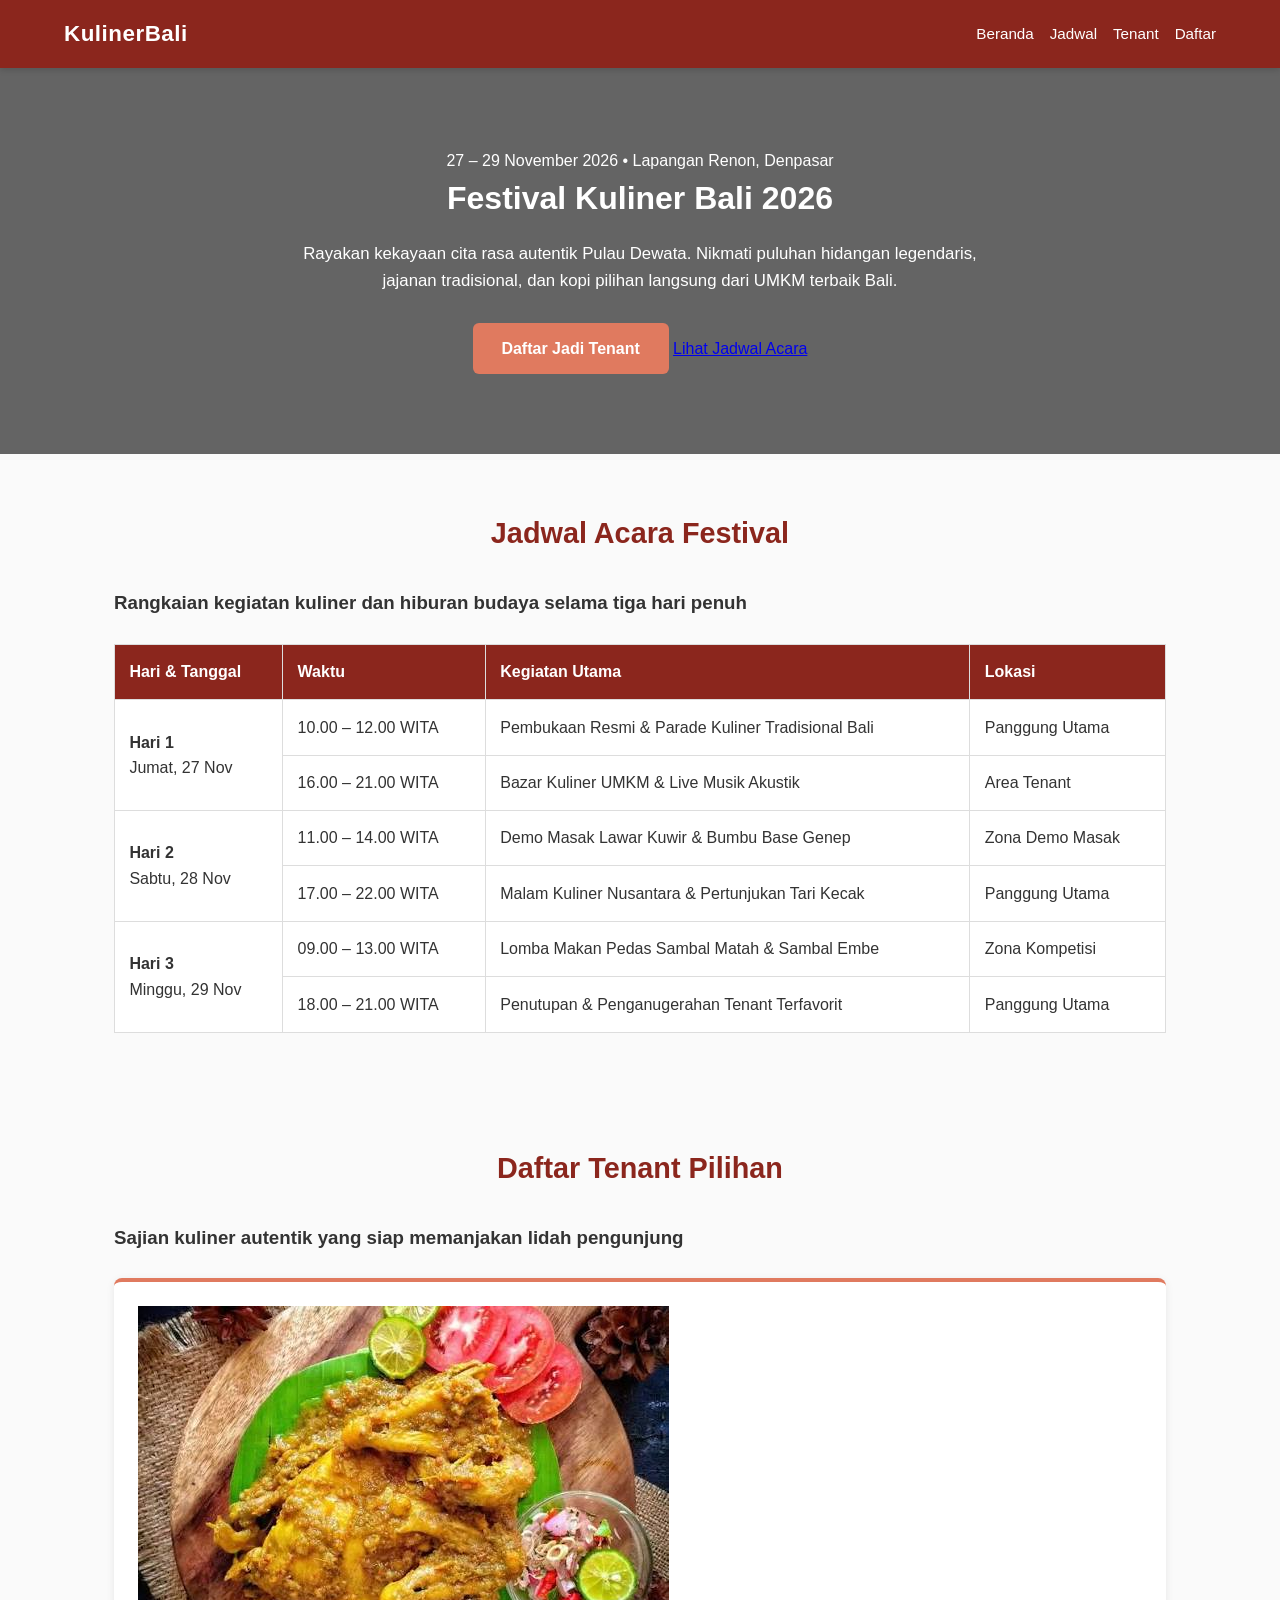
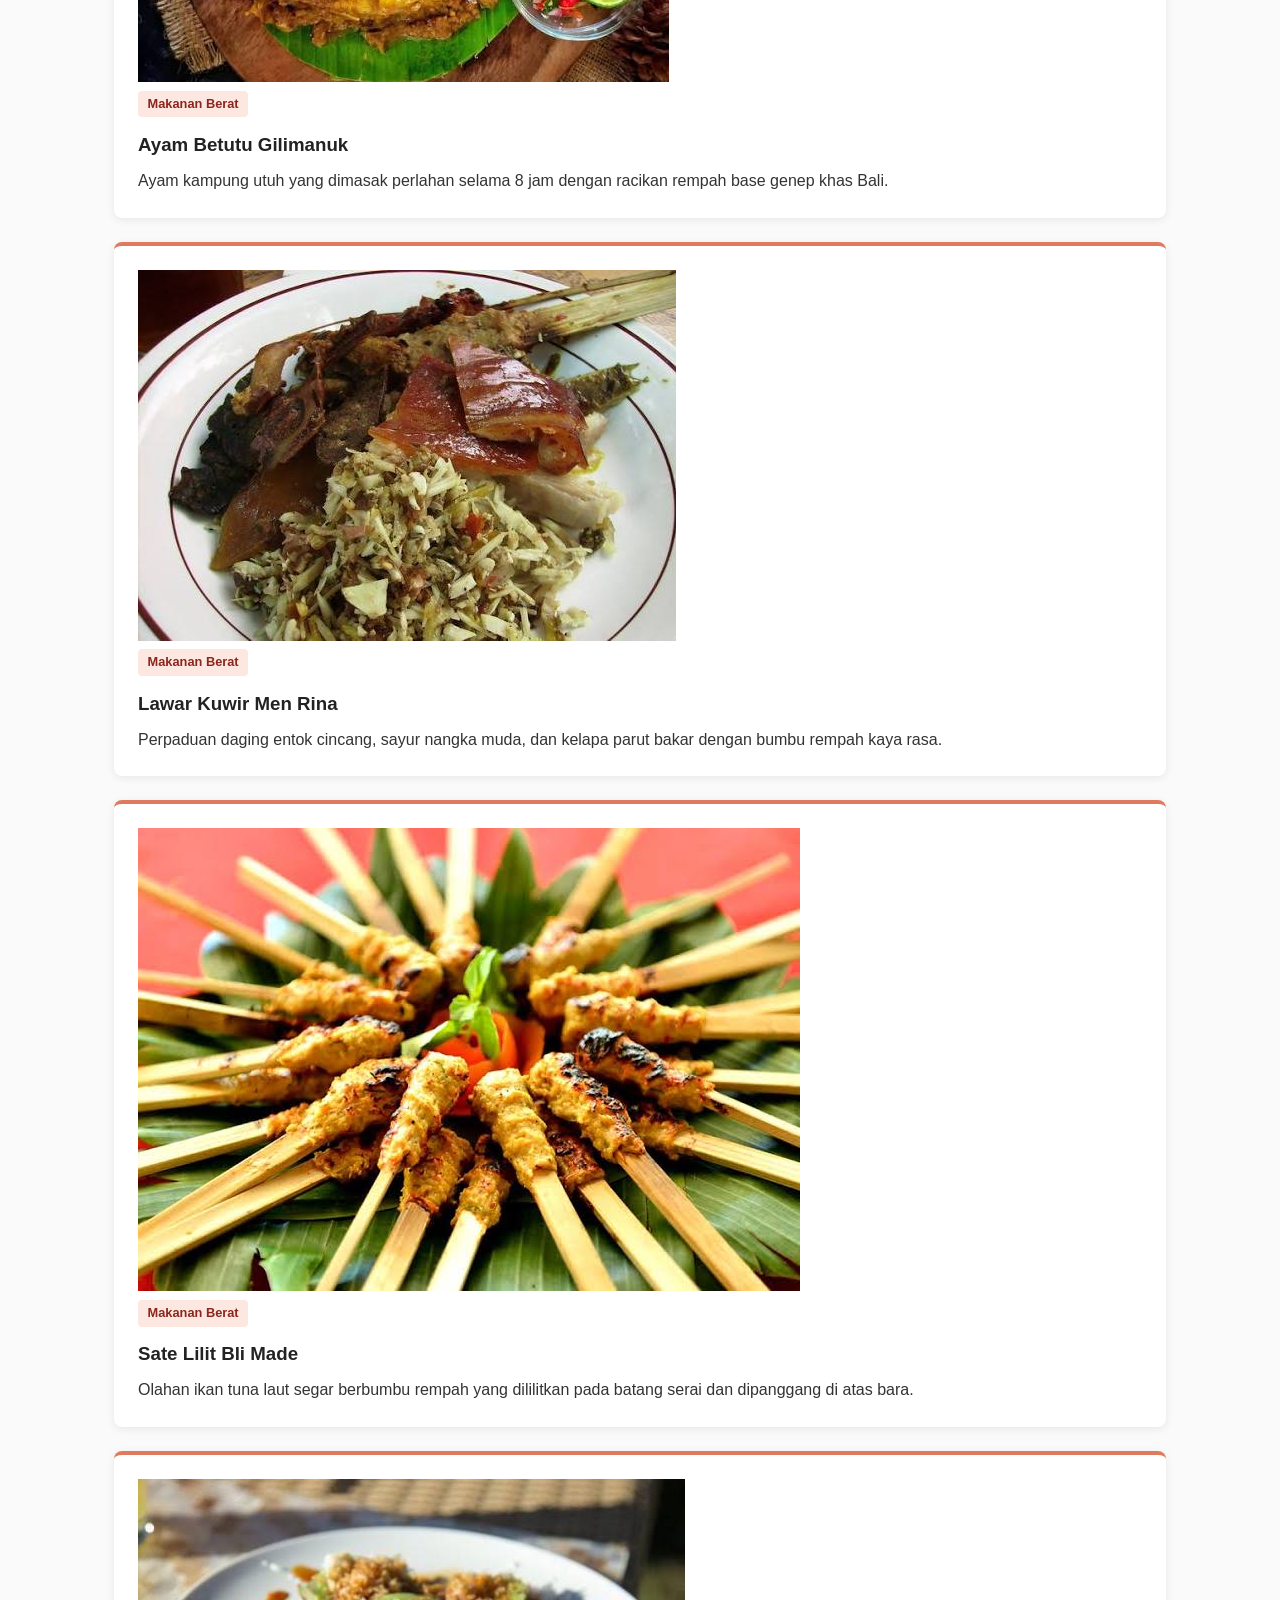
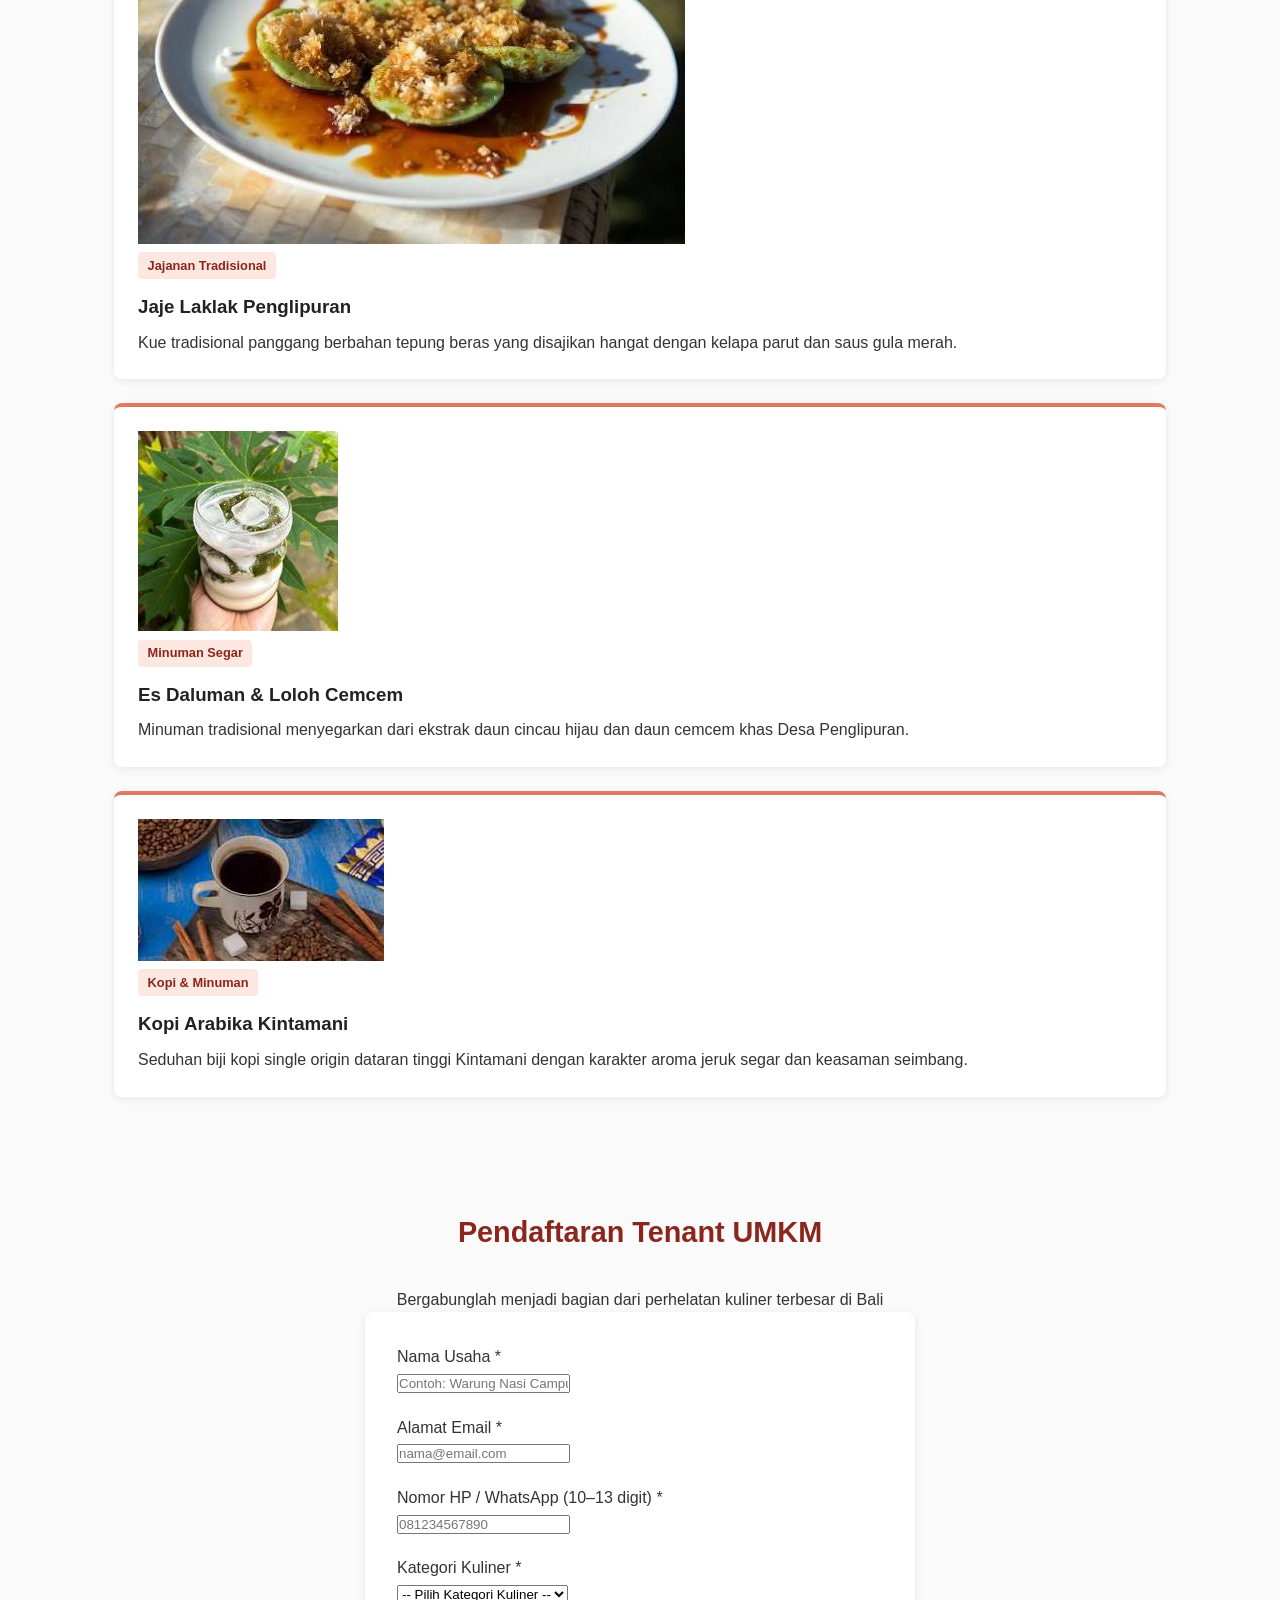
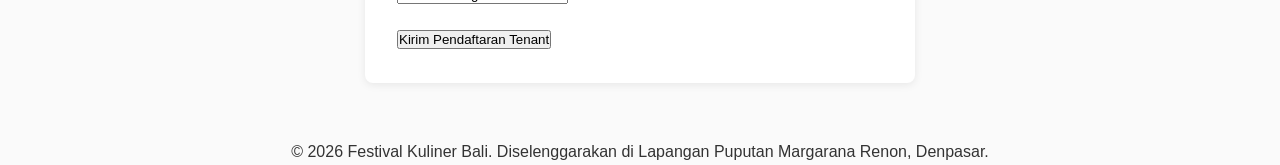
<file: PROYEK/index.html>
<!DOCTYPE html>
<html lang="id">
<head>
  <meta charset="UTF-8">
  <meta name="viewport" content="width=device-width, initial-scale=1.0">
  <title>Festival Kuliner Bali 2026</title>
  <link rel="stylesheet" href="css/style.css">
</head>
<body>

  <!-- 1. HEADER & NAVBAR STICKY (FLEXBOX) -->
  <header class="navbar">
    <div class="logo">Kuliner<span>Bali</span></div>
    <nav>
      <ul class="nav-links">
        <li><a href="#beranda">Beranda</a></li>
        <li><a href="#jadwal">Jadwal</a></li>
        <li><a href="#tenant">Tenant</a></li>
        <li><a href="#daftar">Daftar</a></li>
      </ul>
    </nav>
  </header>

  <main>
    <!-- 2. HERO SECTION DENGAN FADE-IN (@KEYFRAMES) -->
    <section id="beranda" class="hero">
      <div class="hero-content">
        <span class="hero-tag">27 – 29 November 2026 • Lapangan Renon, Denpasar</span>
        <h1>Festival Kuliner Bali 2026</h1>
        <p>Rayakan kekayaan cita rasa autentik Pulau Dewata. Nikmati puluhan hidangan legendaris, jajanan tradisional, dan kopi pilihan langsung dari UMKM terbaik Bali.</p>
        <div class="hero-buttons">
          <a href="#daftar" class="btn-cta">Daftar Jadi Tenant</a>
          <a href="#jadwal" class="btn-secondary">Lihat Jadwal Acara</a>
        </div>
      </div>
    </section>

    <!-- 3. TABEL JADWAL ACARA 3 HARI (THEAD, TBODY, ROWSPAN) -->
    <section id="jadwal" class="container">
      <div class="section-header">
        <h2>Jadwal Acara Festival</h2>
        <h3>Rangkaian kegiatan kuliner dan hiburan budaya selama tiga hari penuh</h3>
        <br>
      </div>
      <div class="table-wrapper">
        <table>
          <thead>
            <tr>
              <th>Hari & Tanggal</th>
              <th>Waktu</th>
              <th>Kegiatan Utama</th>
              <th>Lokasi</th>
            </tr>
          </thead>
          <tbody>
            <tr>
              <td rowspan="2" class="hari-col"><strong>Hari 1</strong><br><span>Jumat, 27 Nov</span></td>
              <td>10.00 – 12.00 WITA</td>
              <td>Pembukaan Resmi & Parade Kuliner Tradisional Bali</td>
              <td>Panggung Utama</td>
            </tr>
            <tr>
              <td>16.00 – 21.00 WITA</td>
              <td>Bazar Kuliner UMKM & Live Musik Akustik</td>
              <td>Area Tenant</td>
            </tr>
            <tr>
              <td rowspan="2" class="hari-col"><strong>Hari 2</strong><br><span>Sabtu, 28 Nov</span></td>
              <td>11.00 – 14.00 WITA</td>
              <td>Demo Masak Lawar Kuwir & Bumbu Base Genep</td>
              <td>Zona Demo Masak</td>
            </tr>
            <tr>
              <td>17.00 – 22.00 WITA</td>
              <td>Malam Kuliner Nusantara & Pertunjukan Tari Kecak</td>
              <td>Panggung Utama</td>
            </tr>
            <tr>
              <td rowspan="2" class="hari-col"><strong>Hari 3</strong><br><span>Minggu, 29 Nov</span></td>
              <td>09.00 – 13.00 WITA</td>
              <td>Lomba Makan Pedas Sambal Matah & Sambal Embe</td>
              <td>Zona Kompetisi</td>
            </tr>
            <tr>
              <td>18.00 – 21.00 WITA</td>
              <td>Penutupan & Penganugerahan Tenant Terfavorit</td>
              <td>Panggung Utama</td>
            </tr>
          </tbody>
        </table>
      </div>
    </section>

    <!-- 4. GALERI TENANT (6 KARTU, CSS GRID, HOVER TRANSITION + TRANSFORM) -->
    <section id="tenant" class="bg-soft">
      <div class="container">
        <div class="section-header">
          <h2>Daftar Tenant Pilihan</h2>
          <h3>Sajian kuliner autentik yang siap memanjakan lidah pengunjung</h3>
          <br>
        </div>
        <div class="tenant-grid">
          <article class="card">
            <div class="card-img-wrap">
              <img src="Gambar/ayam-betutu.jpg" alt="Ayam Betutu Gilimanuk" class="card-img" loading="lazy">
            </div>
            <div class="card-body">
              <span class="badge">Makanan Berat</span>
              <h3>Ayam Betutu Gilimanuk</h3>
              <p>Ayam kampung utuh yang dimasak perlahan selama 8 jam dengan racikan rempah base genep khas Bali.</p>
            </div>
          </article>

          <article class="card">
            <div class="card-img-wrap">
              <img src="Gambar/lawar_kuwir.jpg" alt="Lawar Kuwir Men Rina" class="card-img" loading="lazy">
            </div>
            <div class="card-body">
              <span class="badge">Makanan Berat</span>
              <h3>Lawar Kuwir Men Rina</h3>
              <p>Perpaduan daging entok cincang, sayur nangka muda, dan kelapa parut bakar dengan bumbu rempah kaya rasa.</p>
            </div>
          </article>

          <article class="card">
            <div class="card-img-wrap">
              <img src="Gambar/sate_lilit.jpg" alt="Sate Lilit Bli Made" class="card-img" loading="lazy">
            </div>
            <div class="card-body">
              <span class="badge">Makanan Berat</span>
              <h3>Sate Lilit Bli Made</h3>
              <p>Olahan ikan tuna laut segar berbumbu rempah yang dililitkan pada batang serai dan dipanggang di atas bara.</p>
            </div>
          </article>

          <article class="card">
            <div class="card-img-wrap">
              <img src="Gambar/jaje_laklak.jpg" alt="Jaje Laklak Penglipuran" class="card-img" loading="lazy">
            </div>
            <div class="card-body">
              <span class="badge">Jajanan Tradisional</span>
              <h3>Jaje Laklak Penglipuran</h3>
              <p>Kue tradisional panggang berbahan tepung beras yang disajikan hangat dengan kelapa parut dan saus gula merah.</p>
            </div>
          </article>

          <article class="card">
            <div class="card-img-wrap">
              <img src="Gambar/es-daluman.jpg" alt="Es Daluman & Loloh Cemcem" class="card-img" loading="lazy">
            </div>
            <div class="card-body">
              <span class="badge">Minuman Segar</span>
              <h3>Es Daluman & Loloh Cemcem</h3>
              <p>Minuman tradisional menyegarkan dari ekstrak daun cincau hijau dan daun cemcem khas Desa Penglipuran.</p>
            </div>
          </article>

          <article class="card">
            <div class="card-img-wrap">
              <img src="Gambar/ki-kintamani.jpg" alt="Kopi Arabika Kintamani" class="card-img" loading="lazy">
            </div>
            <div class="card-body">
              <span class="badge">Kopi & Minuman</span>
              <h3>Kopi Arabika Kintamani</h3>
              <p>Seduhan biji kopi single origin dataran tinggi Kintamani dengan karakter aroma jeruk segar dan keasaman seimbang.</p>
            </div>
          </article>
        </div>
      </div>
    </section>

    <!-- 5. FORM PENDAFTARAN TENANT -->
    <section id="daftar" class="container">
      <div class="section-header">
        <h2>Pendaftaran Tenant UMKM</h2>
        <p style="text-align: center;">Bergabunglah menjadi bagian dari perhelatan kuliner terbesar di Bali</p>
      </div>
      <form class="form-daftar" action="#" method="post">
        <div class="form-group">
          <label for="nama_usaha">Nama Usaha *</label>
          <input type="text" id="nama_usaha" name="nama_usaha" placeholder="Contoh: Warung Nasi Campur Bali" required>
        </div>

        <div class="form-group">
          <label for="email">Alamat Email *</label>
          <input type="email" id="email" name="email" placeholder="nama@email.com" required>
        </div>

        <div class="form-group">
          <label for="no_hp">Nomor HP / WhatsApp (10–13 digit) *</label>
          <input type="tel" id="no_hp" name="no_hp" pattern="[0-9]{10,13}" title="Masukkan 10 hingga 13 digit angka tanpa spasi atau tanda hubung" placeholder="081234567890" required>
        </div>

        <div class="form-group">
          <label for="kategori">Kategori Kuliner *</label>
          <select id="kategori" name="kategori" required>
            <option value="">-- Pilih Kategori Kuliner --</option>
            <option value="makanan-berat">Makanan Berat</option>
            <option value="jajanan">Jajanan Tradisional</option>
            <option value="minuman">Minuman & Kopi</option>
            <option value="oleh-oleh">Oleh-oleh Kemasan</option>
          </select>
        </div>

        <button type="submit" class="btn-submit">Kirim Pendaftaran Tenant</button>
      </form>
    </section>
  </main>

  <footer style="text-align: center;">
    <p>&copy; 2026 Festival Kuliner Bali. Diselenggarakan di Lapangan Puputan Margarana Renon, Denpasar.</p>
  </footer>

</body>
</html>
</file>
<file: PROYEK/css/style.css>
/* RESET & DASAR (MOBILE-FIRST) */
* {
  box-sizing: border-box;
  margin: 0;
  padding: 0;
}

html {
  scroll-behavior: smooth;
}

body {
  font-family: 'Segoe UI', Tahoma, Geneva, Verdana, sans-serif;
  line-height: 1.6;
  color: #333;
  background-color: #fafafa;
}

/* 1. HEADER & NAVBAR STICKY (FLEXBOX) */
.navbar {
  position: sticky;
  top: 0;
  z-index: 1000;
  display: flex;
  justify-content: space-between;
  align-items: center;
  background-color: #8b261d;
  color: #fff;
  padding: 1rem 5%;
  box-shadow: 0 2px 6px rgba(0,0,0,0.15);
}

.logo {
  font-size: 1.4rem;
  font-weight: bold;
  letter-spacing: 0.5px;
}

.nav-links {
  list-style: none;
  display: flex;
  gap: 1rem;
}

.nav-links a {
  color: #fff;
  text-decoration: none;
  font-size: 0.95rem;
  font-weight: 500;
  transition: color 0.3s ease;
}

.nav-links a:hover {
  color: #ffd166;
}

/* 2. HERO SECTION & ANIMASI KEYFRAMES */
@keyframes fadeIn {
  from {
    opacity: 0;
    transform: translateY(20px);
  }
  to {
    opacity: 1;
    transform: translateY(0);
  }
}

.hero {
  background: linear-gradient(rgba(0, 0, 0, 0.6), rgba(0, 0, 0, 0.6)), 
              url('https://images.unsplash.com/photo-1555939594-58d7cb561ad1?auto=format&fit=crop&w=1200&q=80') center/cover no-repeat;
  color: #fff;
  text-align: center;
  padding: 5rem 1.5rem;
}

.hero-content {
  max-width: 700px;
  margin: 0 auto;
  animation: fadeIn 1.2s ease-out forwards;
}

.hero h1 {
  font-size: 2rem;
  margin-bottom: 1rem;
}

.hero p {
  margin-bottom: 1.8rem;
  font-size: 1.05rem;
}

.btn-cta {
  display: inline-block;
  background-color: #e07a5f;
  color: #fff;
  padding: 0.8rem 1.8rem;
  border-radius: 6px;
  text-decoration: none;
  font-weight: bold;
  transition: background-color 0.3s ease, transform 0.2s ease;
}

.btn-cta:hover {
  background-color: #d65a3c;
  transform: scale(1.03);
}

/* CONTAINER UMUM */
.container {
  max-width: 1100px;
  margin: 0 auto;
  padding: 3.5rem 1.5rem;
}

h2 {
  text-align: center;
  margin-bottom: 2rem;
  color: #8b261d;
  font-size: 1.8rem;
}

/* 3. TABEL JADWAL ACARA */
.table-wrapper {
  overflow-x: auto;
}

table {
  width: 100%;
  border-collapse: collapse;
  background: #fff;
  box-shadow: 0 2px 8px rgba(0,0,0,0.08);
}

th, td {
  border: 1px solid #ddd;
  padding: 0.9rem;
  text-align: left;
}

th {
  background-color: #8b261d;
  color: #fff;
}

/* 4. GALERI TENANT (CSS GRID + HOVER TRANSITION & TRANSFORM) */
.tenant-grid {
  display: grid;
  grid-template-columns: 1fr; /* 1 kolom di ponsel */
  gap: 1.5rem;
}

.card {
  background: #fff;
  border-radius: 8px;
  padding: 1.5rem;
  box-shadow: 0 2px 8px rgba(0,0,0,0.08);
  border-top: 4px solid #e07a5f;
  transition: transform 0.3s ease, box-shadow 0.3s ease;
}

.card:hover {
  transform: translateY(-6px);
  box-shadow: 0 8px 18px rgba(0,0,0,0.15);
}

.card h3 {
  margin-bottom: 0.5rem;
  color: #222;
}

.badge {
  display: inline-block;
  background-color: #fde8e1;
  color: #8b261d;
  font-size: 0.8rem;
  font-weight: bold;
  padding: 0.2rem 0.6rem;
  border-radius: 4px;
  margin-bottom: 0.8rem;
}

/* 5. FORM PENDAFTARAN */
.form-daftar {
  max-width: 550px;
  margin: 0 auto;
  background: #fff;
  padding: 2rem;
  border-radius: 8px;
  box-shadow: 0 2px 8px rgba(0,0,0,0.08);
}

.form-group {
  margin-bottom: 1.2rem;
}

.form-group label {
  display: block;
  margin-bottom
</file>
